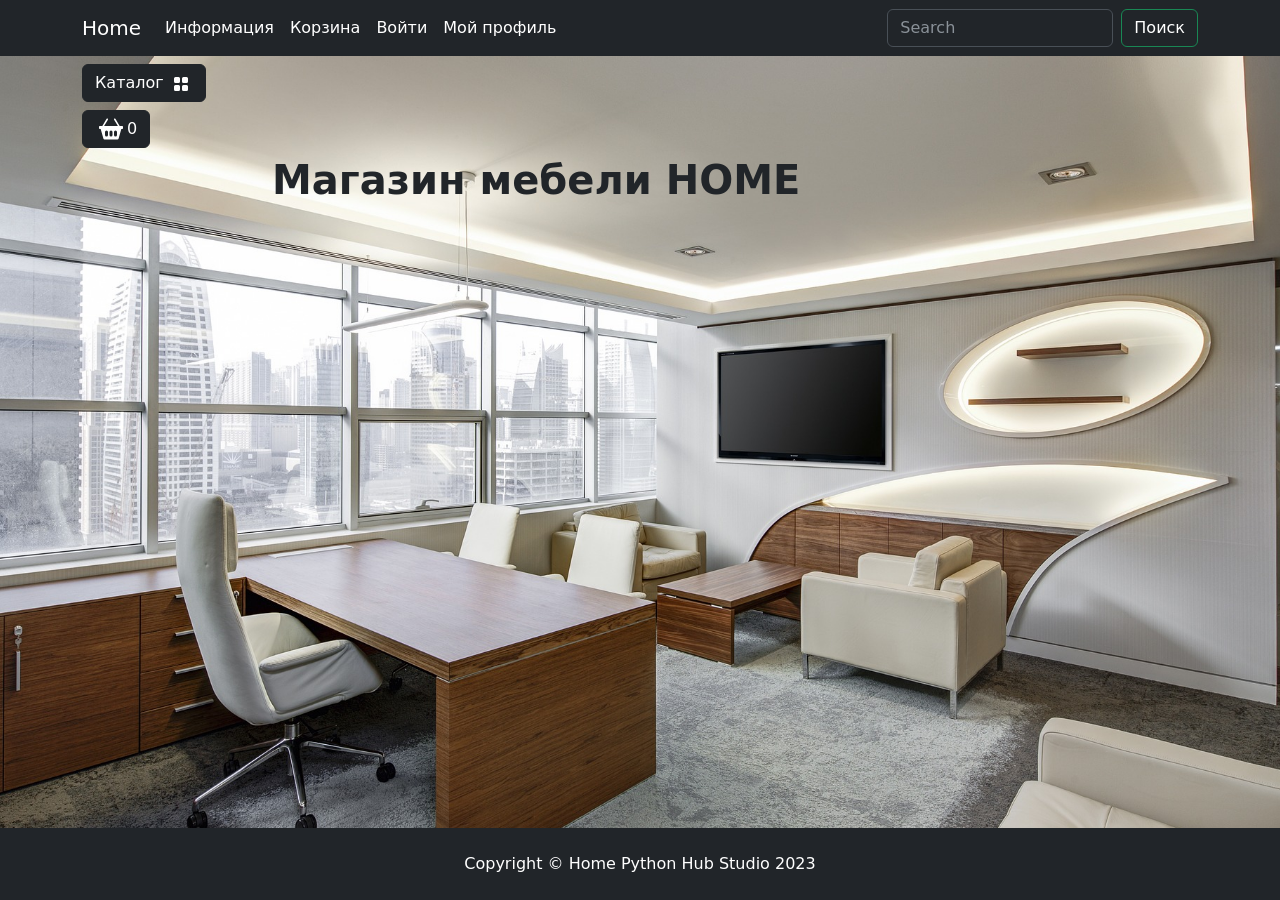
<file: app/source/index.html>
<!DOCTYPE html>
<html lang="en">

<head>
    <meta charset="UTF-8">
    <meta http-equiv="X-UA-Compatible" content="IE=edge">
    <meta name="viewport" content="width=device-width, initial-scale=1.0">
    <link rel="stylesheet" href="deps/css/bootstrap/bootstrap.min.css">
    <link rel="stylesheet" href="deps/css/my_css.css">
    <!-- Стиль footer-a для главной страницы -->
    <link rel="stylesheet" href="deps/css/my_footer_css.css">
    <!-- Favicons for different platforms -->
    <link rel="apple-touch-icon" sizes="180x180" href="deps/favicon/apple-touch-icon.png">
    <link rel="icon" type="image/png" sizes="32x32" href="deps/favicon/favicon-32x32.png">
    <link rel="icon" type="image/png" sizes="16x16" href="deps/favicon/favicon-16x16.png">
    <link rel="manifest" href="deps/favicon/site.webmanifest">
    <title>Home</title>
</head>

<body>
    <header>
        <nav class="navbar navbar-expand-lg bg-dark" data-bs-theme="dark">
            <div class="container">
                <a class="navbar-brand" href="index.html">Home</a>
                <button class="navbar-toggler" type="button" data-bs-toggle="collapse"
                    data-bs-target="#navbarSupportedContent" aria-controls="navbarSupportedContent"
                    aria-expanded="false" aria-label="Toggle navigation">
                    <span class="navbar-toggler-icon"></span>
                </button>
                <div class="collapse navbar-collapse" id="navbarSupportedContent">
                    <ul class="navbar-nav me-auto mb-2 mb-lg-0">
                        <li class="nav-item dropdown ">
                            <a class="nav-link dropdown-toggle text-white" href="#" role="button"
                                data-bs-toggle="dropdown" aria-expanded="false">
                                Информация
                            </a>
                            <ul class="dropdown-menu">
                                <li><a class="dropdown-item  text-white" href="#">Доставка и оплата</a></li>
                                <li><a class="dropdown-item  text-white" href="#">Контактная информация</a></li>
                                <li><a class="dropdown-item  text-white" href="#">Про нас</a></li>
                            </ul>
                        </li>
                        <li class="nav-item">
                            <a class="nav-link  text-white" href="carts/cart.html">Корзина</a>
                        </li>
                        <li class="nav-item">
                            <a class="nav-link  text-white" href="users/login.html">Войти</a>
                        </li>
                        <li class="nav-item dropdown ">
                            <a class="nav-link dropdown-toggle text-white" href="#" role="button"
                                data-bs-toggle="dropdown" aria-expanded="false">
                                Мой профиль
                            </a>
                            <ul class="dropdown-menu">
                                <li><a class="dropdown-item  text-white" href="carts/cart.html">Корзина</a></li>
                                <li><a class="dropdown-item  text-white" href="users/profile.html">Личный кабинет</a>
                                </li>
                                <li><a class="dropdown-item  text-white" href="#">Админ панель</a></li>
                                <li>
                                    <hr class="dropdown-divider">
                                </li>
                                <li><a class="dropdown-item  text-white" href="#">Выйти</a></li>
                            </ul>
                        </li>
                    </ul>
                    <form class="d-flex" role="search">
                        <input class="form-control me-2" type="search" placeholder="Search" aria-label="Search">
                        <button class="btn btn-outline-success text-white" type="submit">Поиск</button>
                    </form>
                </div>
            </div>
        </nav>
    </header>
    <section>
        <div class="container">
            <!-- Каталог и корзина с фиксированным расположением на странице -->
            <div class="row mt-1 position-fixed z-3">
                <!-- Каталог -->
                <div class="dropdown mb-2">
                    <button class="btn btn-secondary dropdown-toggle btn-dark" type="button" data-bs-toggle="dropdown"
                        aria-expanded="false">
                        Каталог
                        <img class="mx-1" src="deps/icons/grid-fill.svg" alt="Catalog Icon" width="16"
                            height="16">
                    </button>
                    <ul class="dropdown-menu bg-dark" data-bs-theme="dark">
                        <li><a class="dropdown-item text-white" href="goods/catalog.html">Все товары</a></li>
                        <li><a class="dropdown-item text-white" href="goods/catalog.html">Кухня</a></li>
                        <li><a class="dropdown-item text-white" href="goods/catalog.html">Спальня</a></li>
                        <li><a class="dropdown-item text-white" href="goods/catalog.html">Гостинная</a></li>
                        <li><a class="dropdown-item text-white" href="goods/catalog.html">Офис</a></li>
                        <li><a class="dropdown-item text-white" href="goods/catalog.html">Фурнитура</a></li>
                        <li><a class="dropdown-item text-white" href="goods/catalog.html">Декор</a></li>
                    </ul>
                </div>
                <!-- Значек корзины, вызывает модальное окно -->
                <div>
                    <button type="button" class="btn btn-dark btn-secondary d-flex" id="modalButton"
                        aria-expanded="false">
                        <img class="mx-1" src="deps/icons/basket2-fill.svg" alt="Catalog Icon" width="24"
                            height="24">
                        <span id="goods-in-cart-count">0</span>
                    </button>
                </div>
                <!-- Разметка модального окна корзины -->
                <div class="modal fade" id="exampleModal" tabindex="-1" aria-labelledby="exampleModalLabel"
                    aria-hidden="true">
                    <div class="modal-dialog modal-dialog-scrollable">
                        <div class="modal-content">
                            <div class="modal-header">
                                <button type="button" class="btn-close" data-bs-dismiss="modal"
                                    aria-label="Close"></button>
                            </div>
                            <div class="modal-body">
                                <h3 class="text-center mb-4">Корзина</h3>
                                <div class="container" id="cart-items-container">
                                    <!-- Разметка корзины -->
                                    <div class="card mb-3 text-bg-light shadow-lg">
                                        <div class="card-header">
                                            <h5 class="card-title">Товар</h5>
                                        </div>
                                        <ul class="list-group list-group-flush">
                                            <li class="list-group-item">
                                                <div class="row text-center">
                                                    <div class="col p-0">
                                                        <div class="input-group">
                                                            <span class="input-group-btn">
                                                                <button type="button" class="btn btn-dark btn-sm decrement"
                                                                    data-cart-id="" data-cart-change-url="">-</button>
                                                            </span>
                                                            <input type="text" class="form-control number" value="1"
                                                                readonly>
                                                            <span class="input-group-btn">
                                                                <button type="button" class="btn btn-dark btn-sm increment"
                                                                    data-cart-id="" data-cart-change-url="">+</button>
                                                            </span>
                                                        </div>
                                                    </div>
                                                    <div class="col p-0">
                                                        <p>x 100.00 = </p>
                                                    </div>
                                                    <div class="col p-0"><strong>100.00 $</strong></div>
                                                    <div class="col p-0">
                                                        <a href="#" class="remove-from-cart" data-cart-id="">
                                                            <img class="mx-1" src="deps/icons/trash3-fill.svg"
                                                                alt="Catalog Icon" width="16" height="16">
                                                        </a>
                                                    </div>
                                                </div>
                                            </li>
                                        </ul>
                                    </div>
                                    <div class="card mb-3 shadow-lg">
                                        <div class="card-footer">
                                            <p class="float-left">Итого <strong>1</strong> товар(а) на сумму</p>
                                            <h4 class="float-left"><strong>100.00 $</strong></h4>
                                        </div>
                                    </div>
                                    <!-- Закончилась разметка корзины -->
                                </div>
                                <a class="btn btn-dark" href="orders/create_order.html">
                                    Оформить заказ
                                </a>
                            </div>
                        </div>
                    </div>
                </div>
                <!-- Закончилась разметка модального окна -->
            </div>
        </div>
        <!-- Контент -->
        <div class="container">
            <div class="row mt-1">
                <div class="col-lg-2">
                    <!-- Пустой блок на Ваше усмотрение -->
                </div>
                <div class="col-lg-10">
                    <!-- Контент на странице -->
                    <h1 class="mt-5 pt-5"><strong>Магазин мебели HOME</strong></h1>
                </div>
            </div>
        </div>
    </section>
    <footer class="py-4 bg-dark">
        <div class="container">
            <p class="m-0 text-center text-white">Copyright &copy; Home Python Hub Studio 2023</p>
        </div>
    </footer>
    <script src="deps/js/jquery/jquery-3.7.0.min.js"></script>
    <script src="deps/js/jquery-events.js"></script>
    <script src="deps/js/jquery-ajax.js"></script>
    <script src="deps/js/bootstrap/bootstrap.bundle.min.js"></script>
</body>

</html>
</file>
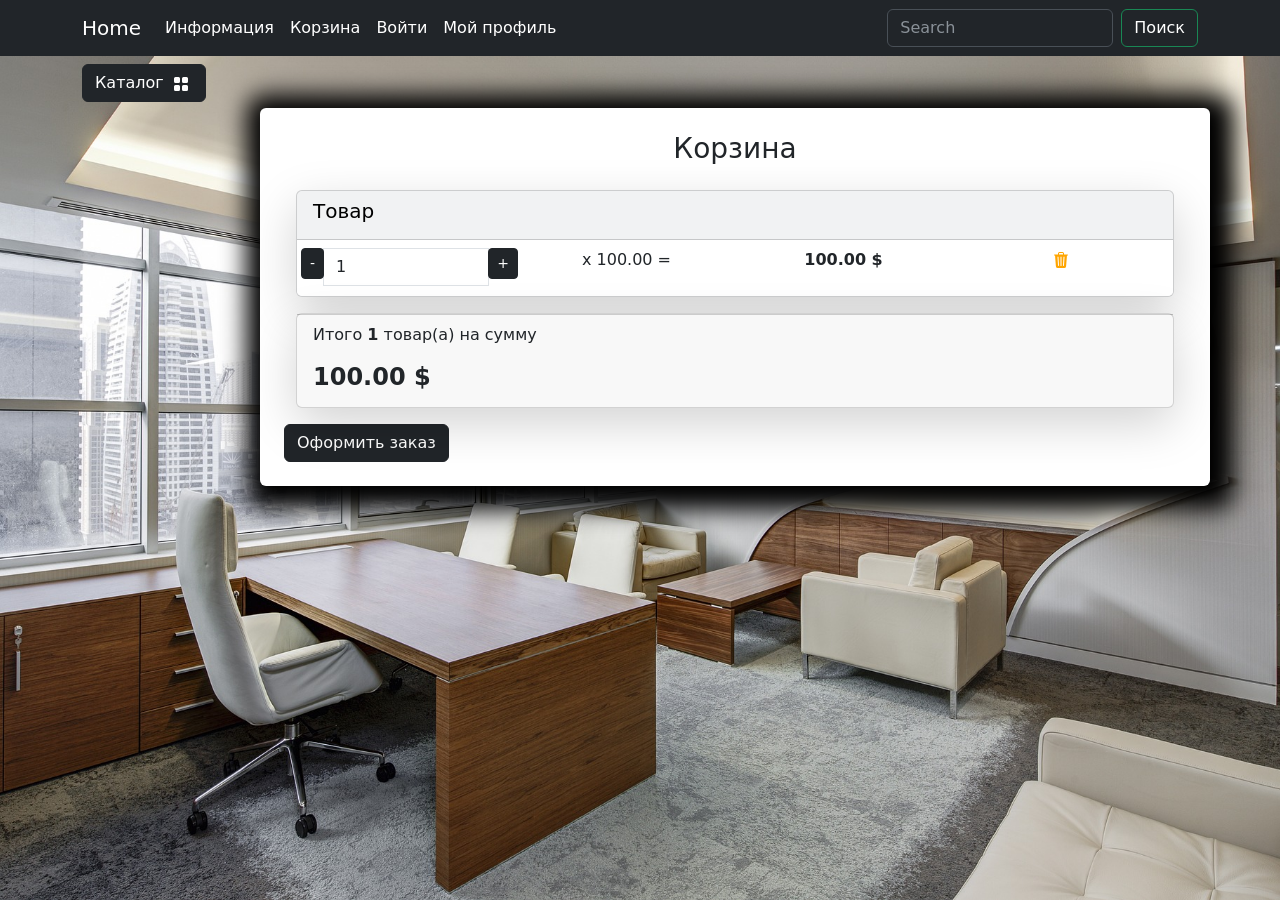
<file: app/source/carts/cart.html>
<!DOCTYPE html>
<html lang="en">

<head>
    <meta charset="UTF-8">
    <meta http-equiv="X-UA-Compatible" content="IE=edge">
    <meta name="viewport" content="width=device-width, initial-scale=1.0">
    <link rel="stylesheet" href="../deps/css/bootstrap/bootstrap.min.css">
    <link rel="stylesheet" href="../deps/css/my_css.css">
    <link rel="apple-touch-icon" sizes="180x180" href="../deps/favicon/apple-touch-icon.png">
    <link rel="icon" type="image/png" sizes="32x32" href="../deps/favicon/favicon-32x32.png">
    <link rel="icon" type="image/png" sizes="16x16" href="../deps/favicon/favicon-16x16.png">
    <link rel="manifest" href="../deps/favicon/site.webmanifest">
    <title>Корзина</title>
</head>

<body>
    <header>
        <nav class="navbar navbar-expand-lg bg-dark" data-bs-theme="dark">
            <div class="container">
                <a class="navbar-brand" href="../index.html">Home</a>
                <button class="navbar-toggler" type="button" data-bs-toggle="collapse"
                    data-bs-target="#navbarSupportedContent" aria-controls="navbarSupportedContent"
                    aria-expanded="false" aria-label="Toggle navigation">
                    <span class="navbar-toggler-icon"></span>
                </button>
                <div class="collapse navbar-collapse" id="navbarSupportedContent">
                    <ul class="navbar-nav me-auto mb-2 mb-lg-0">
                        <li class="nav-item dropdown ">
                            <a class="nav-link dropdown-toggle text-white" href="#" role="button"
                                data-bs-toggle="dropdown" aria-expanded="false">
                                Информация
                            </a>
                            <ul class="dropdown-menu">
                                <li><a class="dropdown-item  text-white" href="#">Доставка и оплата</a></li>
                                <li><a class="dropdown-item  text-white" href="#">Контактная информация</a></li>
                                <li><a class="dropdown-item  text-white" href="#">Про нас</a></li>
                            </ul>
                        </li>
                        <li class="nav-item">
                            <a class="nav-link  text-white" href="../users/cart.html">Корзина</a>
                        </li>
                        <li class="nav-item">
                            <a class="nav-link  text-white" href="../users/login.html">Войти</a>
                        </li>
                        <li class="nav-item dropdown ">
                            <a class="nav-link dropdown-toggle text-white" href="#" role="button"
                                data-bs-toggle="dropdown" aria-expanded="false">
                                Мой профиль
                            </a>
                            <ul class="dropdown-menu">
                                <li><a class="dropdown-item  text-white" href="../users/cart.html">Корзина</a></li>
                                <li><a class="dropdown-item  text-white" href="../users/profile.html">Личный кабинет</a>
                                </li>
                                <li><a class="dropdown-item  text-white" href="#">Админ панель</a></li>
                                <li>
                                    <hr class="dropdown-divider">
                                </li>
                                <li><a class="dropdown-item  text-white" href="#">Выйти</a></li>
                            </ul>
                        </li>
                    </ul>
                    <form class="d-flex" role="search">
                        <input class="form-control me-2" type="search" placeholder="Search" aria-label="Search">
                        <button class="btn btn-outline-success text-white" type="submit">Поиск</button>
                    </form>
                </div>
            </div>
        </nav>
    </header>
    <section>
        <div class="container">
            <!-- Каталог и корзина с фиксированным расположением на странице -->
            <div class="row mt-1 position-fixed z-3">
                <!-- Каталог -->
                <div class="dropdown mb-2">
                    <button class="btn btn-secondary dropdown-toggle btn-dark" type="button" data-bs-toggle="dropdown"
                        aria-expanded="false">
                        Каталог
                        <img class="mx-1" src="../deps/icons/grid-fill.svg" alt="Catalog Icon" width="16"
                            height="16">
                    </button>
                    <ul class="dropdown-menu bg-dark" data-bs-theme="dark">
                        <li><a class="dropdown-item text-white" href="../goods/catalog.html">Все товары</a></li>
                        <li><a class="dropdown-item text-white" href="../goods/catalog.html">Кухня</a></li>
                        <li><a class="dropdown-item text-white" href="../goods/catalog.html">Спальня</a></li>
                        <li><a class="dropdown-item text-white" href="../goods/catalog.html">Гостинная</a></li>
                        <li><a class="dropdown-item text-white" href="../goods/catalog.html">Офис</a></li>
                        <li><a class="dropdown-item text-white" href="../goods/catalog.html">Фурнитура</a></li>
                        <li><a class="dropdown-item text-white" href="../goods/catalog.html">Декор</a></li>
                    </ul>
                </div>
            </div>
        </div>
        <!-- Контент -->
        <div class="container">
            <div class="row mt-1">
                <div class="col-lg-2">
                    <!-- Пустой блок на усмотрение -->
                </div>
                <div class="col-lg-10">
                    <!-- Контент на странице -->
                    <div class="row">
                        <div class="container mt-5">
                            <div class="row justify-content-center">
                                <div class=" bg-white p-4 mb-4 mx-2 rounded custom-shadow">
                                    <h3 class="text-center mb-4">Корзина</h3>
                                    <div class="container" id="cart-items-container">
                                        <!-- Разметка корзины -->
                                        <div class="card mb-3 text-bg-light shadow-lg">
                                            <div class="card-header">
                                                <h5 class="card-title">Товар</h5>
                                            </div>
                                            <ul class="list-group list-group-flush">
                                                <li class="list-group-item">
                                                    <div class="row text-center">
                                                        <div class="col p-0">
                                                            <div class="input-group">
                                                                <span class="input-group-btn">
                                                                    <button type="button" class="btn btn-dark btn-sm decrement"
                                                                        data-cart-id="" data-cart-change-url="">-</button>
                                                                </span>
                                                                <input type="text" class="form-control number" value="1"
                                                                    readonly>
                                                                <span class="input-group-btn">
                                                                    <button type="button" class="btn btn-dark btn-sm increment"
                                                                        data-cart-id="" data-cart-change-url="">+</button>
                                                                </span>
                                                            </div>
                                                        </div>
                                                        <div class="col p-0">
                                                            <p>x 100.00 = </p>
                                                        </div>
                                                        <div class="col p-0"><strong>100.00 $</strong></div>
                                                        <div class="col p-0">
                                                            <a href="#" class="remove-from-cart" data-cart-id="">
                                                                <img class="mx-1" src="../deps/icons/trash3-fill.svg"
                                                                    alt="Catalog Icon" width="16" height="16">
                                                            </a>
                                                        </div>
                                                    </div>
                                                </li>
                                            </ul>
                                        </div>
                                        <div class="card mb-3 shadow-lg">
                                            <div class="card-footer">
                                                <p class="float-left">Итого <strong>1</strong> товар(а) на сумму</p>
                                                <h4 class="float-left"><strong>100.00 $</strong></h4>
                                            </div>
                                        </div>
                                        <!-- Закончилась разметка корзины -->
                                    </div>
                                    <a class="btn btn-dark" href="../orders/create_order.html">
                                        Оформить заказ
                                    </a>
                                </div>
                            </div>
                        </div>
                    </div>
                </div>
            </div>
        </div>
    </section>
    <script src="../deps/js/jquery/jquery-3.7.0.min.js"></script>
    <script src="../deps/js/jquery-events.js"></script>
    <script src="../deps/js/jquery-ajax.js"></script>
    <script src="../deps/js/bootstrap/bootstrap.bundle.min.js"></script>
</body>

</html>
</file>
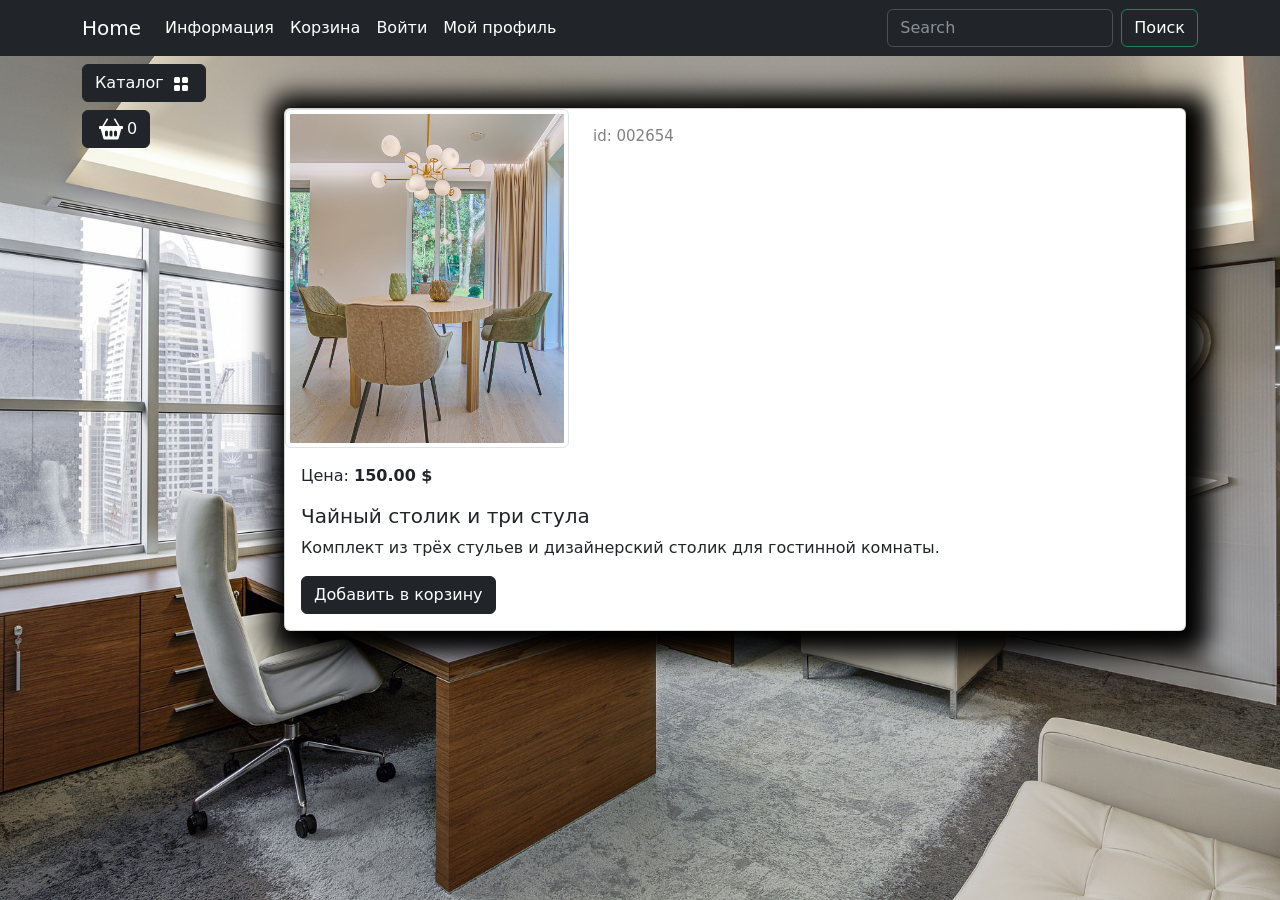
<file: app/source/goods/product.html>
<!DOCTYPE html>
<html lang="en">

<head>
    <meta charset="UTF-8">
    <meta http-equiv="X-UA-Compatible" content="IE=edge">
    <meta name="viewport" content="width=device-width, initial-scale=1.0">
    <link rel="stylesheet" href="../deps/css/bootstrap/bootstrap.min.css">
    <link rel="stylesheet" href="../deps/css/my_css.css">
    <link rel="apple-touch-icon" sizes="180x180" href="../deps/favicon/apple-touch-icon.png">
    <link rel="icon" type="image/png" sizes="32x32" href="../deps/favicon/favicon-32x32.png">
    <link rel="icon" type="image/png" sizes="16x16" href="../deps/favicon/favicon-16x16.png">
    <link rel="manifest" href="../deps/favicon/site.webmanifest">
    <title>Товар</title>
</head>

<body>
    <header>
        <nav class="navbar navbar-expand-lg bg-dark" data-bs-theme="dark">
            <div class="container">
                <a class="navbar-brand" href="../index.html">Home</a>
                <button class="navbar-toggler" type="button" data-bs-toggle="collapse"
                    data-bs-target="#navbarSupportedContent" aria-controls="navbarSupportedContent"
                    aria-expanded="false" aria-label="Toggle navigation">
                    <span class="navbar-toggler-icon"></span>
                </button>
                <div class="collapse navbar-collapse" id="navbarSupportedContent">
                    <ul class="navbar-nav me-auto mb-2 mb-lg-0">
                        <li class="nav-item dropdown ">
                            <a class="nav-link dropdown-toggle text-white" href="#" role="button"
                                data-bs-toggle="dropdown" aria-expanded="false">
                                Информация
                            </a>
                            <ul class="dropdown-menu">
                                <li><a class="dropdown-item  text-white" href="#">Доставка и оплата</a></li>
                                <li><a class="dropdown-item  text-white" href="#">Контактная информация</a></li>
                                <li><a class="dropdown-item  text-white" href="#">Про нас</a></li>
                            </ul>
                        </li>
                        <li class="nav-item">
                            <a class="nav-link  text-white" href="../carts/cart.html">Корзина</a>
                        </li>
                        <li class="nav-item">
                            <a class="nav-link  text-white" href="../users/login.html">Войти</a>
                        </li>
                        <li class="nav-item dropdown ">
                            <a class="nav-link dropdown-toggle text-white" href="#" role="button"
                                data-bs-toggle="dropdown" aria-expanded="false">
                                Мой профиль
                            </a>
                            <ul class="dropdown-menu">
                                <li><a class="dropdown-item  text-white" href="../carts/cart.html">Корзина</a></li>
                                <li><a class="dropdown-item  text-white" href="../users/profile.html">Личный кабинет</a>
                                </li>
                                <li><a class="dropdown-item  text-white" href="#">Админ панель</a></li>
                                <li>
                                    <hr class="dropdown-divider">
                                </li>
                                <li><a class="dropdown-item  text-white" href="#">Выйти</a></li>
                            </ul>
                        </li>
                    </ul>
                    <form class="d-flex" role="search">
                        <input class="form-control me-2" type="search" placeholder="Search" aria-label="Search">
                        <button class="btn btn-outline-success text-white" type="submit">Поиск</button>
                    </form>
                </div>
            </div>
        </nav>
    </header>
    <section>
        <div class="container">
            <!-- Каталог и корзина с фиксированным расположением на странице -->
            <div class="row mt-1 position-fixed z-3">
                <!-- Каталог -->
                <div class="dropdown mb-2">
                    <button class="btn btn-secondary dropdown-toggle btn-dark" type="button" data-bs-toggle="dropdown"
                        aria-expanded="false">
                        Каталог
                        <img class="mx-1" src="../deps/icons/grid-fill.svg" alt="Catalog Icon" width="16"
                            height="16">
                    </button>
                    <ul class="dropdown-menu bg-dark" data-bs-theme="dark">
                        <li><a class="dropdown-item text-white" href="../goods/catalog.html">Все товары</a></li>
                        <li><a class="dropdown-item text-white" href="../goods/catalog.html">Кухня</a></li>
                        <li><a class="dropdown-item text-white" href="../goods/catalog.html">Спальня</a></li>
                        <li><a class="dropdown-item text-white" href="../goods/catalog.html">Гостинная</a></li>
                        <li><a class="dropdown-item text-white" href="../goods/catalog.html">Офис</a></li>
                        <li><a class="dropdown-item text-white" href="../goods/catalog.html">Фурнитура</a></li>
                        <li><a class="dropdown-item text-white" href="../goods/catalog.html">Декор</a></li>
                    </ul>
                </div>
                <!-- Значек корзины, вызывает модальное окно -->
                <div>
                    <button type="button" class="btn btn-dark btn-secondary d-flex" id="modalButton"
                        aria-expanded="false">
                        <img class="mx-1" src="../deps/icons/basket2-fill.svg" alt="Catalog Icon" width="24"
                            height="24">
                        <span>0</span>
                    </button>
                </div>
                <!-- Разметка модального окна корзины -->
                <div class="modal fade" id="exampleModal" tabindex="-1" aria-labelledby="exampleModalLabel"
                    aria-hidden="true">
                    <div class="modal-dialog modal-dialog-scrollable">
                        <div class="modal-content">
                            <div class="modal-header">
                                <button type="button" class="btn-close" data-bs-dismiss="modal"
                                    aria-label="Close"></button>
                            </div>
                            <div class="modal-body">
                                <h3 class="text-center mb-4">Корзина</h3>
                                <div class="container" id="cart-items-container">
                                    <!-- Разметка корзины -->
                                    <div class="card mb-3 text-bg-light shadow-lg">
                                        <div class="card-header">
                                            <h5 class="card-title">Товар</h5>
                                        </div>
                                        <ul class="list-group list-group-flush">
                                            <li class="list-group-item">
                                                <div class="row text-center">
                                                    <div class="col p-0">
                                                        <div class="input-group">
                                                            <span class="input-group-btn">
                                                                <button type="button"
                                                                    class="btn btn-dark btn-sm decrement"
                                                                    data-cart-id="" data-cart-change-url="">-</button>
                                                            </span>
                                                            <input type="text" class="form-control number" value="1"
                                                                readonly>
                                                            <span class="input-group-btn">
                                                                <button type="button"
                                                                    class="btn btn-dark btn-sm increment"
                                                                    data-cart-id="" data-cart-change-url="">+</button>
                                                            </span>
                                                        </div>
                                                    </div>
                                                    <div class="col p-0">
                                                        <p>x 100.00 = </p>
                                                    </div>
                                                    <div class="col p-0"><strong>100.00 $</strong></div>
                                                    <div class="col p-0">
                                                        <a href="#" class="remove-from-cart" data-cart-id="">
                                                            <img class="mx-1" src="../deps/icons/trash3-fill.svg"
                                                                alt="Catalog Icon" width="16" height="16">
                                                        </a>
                                                    </div>
                                                </div>
                                            </li>
                                        </ul>
                                    </div>
                                    <div class="card mb-3 shadow-lg">
                                        <div class="card-footer">
                                            <p class="float-left">Итого <strong>1</strong> товар(а) на сумму</p>
                                            <h4 class="float-left"><strong>100.00 $</strong></h4>
                                        </div>
                                    </div>
                                    <!-- Закончилась разметка корзины -->
                                </div>
                                <a class="btn btn-dark" href="../orders/create_order.html">
                                    Оформить заказ
                                </a>
                            </div>
                        </div>
                    </div>
                </div>
                <!-- Закончилась разметка модального окна -->
            </div>
        </div>
        <!-- Контент -->
        <div class="container">
            <div class="row mt-1">
                <div class="col-lg-2">
                    <!-- Пустой блок на усмотрение -->
                </div>
                <div class="col-lg-10">
                    <!-- Контент на странице -->
                    <div class="container mt-5">
                        <div class="card mb-4 custom-shadow">
                            <div class="row">
                                <!-- Миниатюры -->
                                <div class="col-md-4">
                                    <img src="../deps/images/goods/set of tea table and three chairs.jpg"
                                        class="img-thumbnail" data-bs-toggle="modal" data-bs-target="#imageModal1">
                                </div>
                                <div class="col-md-4 ">
                                    <p class="product_id mt-3">id: 002654</p>
                                </div>
                                <!-- Увеличить изображение в модальном окне -->
                                <div class="modal fade" id="imageModal1" tabindex="-1"
                                    aria-labelledby="imageModal1Label" aria-hidden="true">
                                    <div class="modal-dialog modal-lg">
                                        <div class="modal-content">
                                            <div class="modal-header">
                                                <h5 class="modal-title" id="imageModal1Label">Изображение 1</h5>
                                                <button type="button" class="btn-close" data-bs-dismiss="modal"
                                                    aria-label="Закрыть"></button>
                                            </div>
                                            <div class="modal-body">
                                                <img src="../deps/images/goods/set of tea table and three chairs.jpg"
                                                    class="img-fluid" alt="Изображение 1">
                                            </div>
                                        </div>
                                    </div>
                                </div>
                            </div>
                            <!-- Описание товара -->
                            <div class="card-body">
                                <p class="card-text">Цена: <strong>150.00 $</strong></p>
                                <h5 class="card-title">Чайный столик и три стула</h5>
                                <p class="card-text">Комплект из трёх стульев и дизайнерский столик для гостинной
                                    комнаты.</p>
                                <a href="#" class="btn btn-dark add-to-cart">Добавить в корзину</a>
                            </div>
                        </div>
                    </div>
                </div>
            </div>
        </div>
    </section>
    <script src="../deps/js/jquery/jquery-3.7.0.min.js"></script>
    <script src="../deps/js/jquery-events.js"></script>
    <script src="../deps/js/jquery-ajax.js"></script>
    <script src="../deps/js/bootstrap/bootstrap.bundle.min.js"></script>
</body>
</html>
</file>
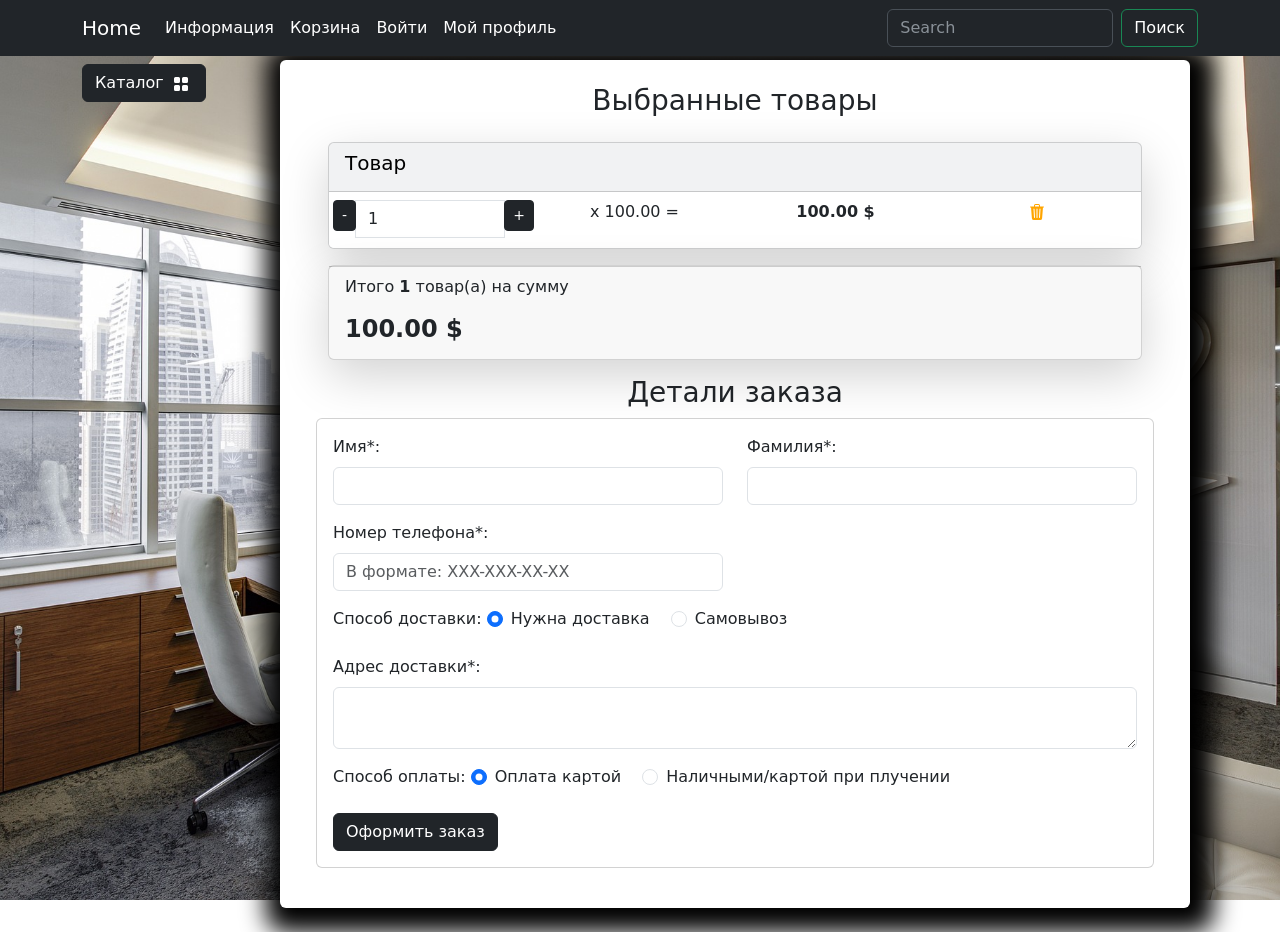
<file: app/source/orders/create_order.html>
<!DOCTYPE html>
<html lang="en">

<head>
    <meta charset="UTF-8">
    <meta http-equiv="X-UA-Compatible" content="IE=edge">
    <meta name="viewport" content="width=device-width, initial-scale=1.0">
    <link rel="stylesheet" href="../deps/css/bootstrap/bootstrap.min.css">
    <link rel="stylesheet" href="../deps/css/my_css.css">
    <link rel="apple-touch-icon" sizes="180x180" href="../deps/favicon/apple-touch-icon.png">
    <link rel="icon" type="image/png" sizes="32x32" href="../deps/favicon/favicon-32x32.png">
    <link rel="icon" type="image/png" sizes="16x16" href="../deps/favicon/favicon-16x16.png">
    <link rel="manifest" href="../deps/favicon/site.webmanifest">
    <title>Профиль</title>
</head>

<body>
    <header>
        <nav class="navbar navbar-expand-lg bg-dark" data-bs-theme="dark">
            <div class="container">
                <a class="navbar-brand" href="../index.html">Home</a>
                <button class="navbar-toggler" type="button" data-bs-toggle="collapse"
                    data-bs-target="#navbarSupportedContent" aria-controls="navbarSupportedContent"
                    aria-expanded="false" aria-label="Toggle navigation">
                    <span class="navbar-toggler-icon"></span>
                </button>
                <div class="collapse navbar-collapse" id="navbarSupportedContent">
                    <ul class="navbar-nav me-auto mb-2 mb-lg-0">
                        <li class="nav-item dropdown ">
                            <a class="nav-link dropdown-toggle text-white" href="#" role="button"
                                data-bs-toggle="dropdown" aria-expanded="false">
                                Информация
                            </a>
                            <ul class="dropdown-menu">
                                <li><a class="dropdown-item  text-white" href="#">Доставка и оплата</a></li>
                                <li><a class="dropdown-item  text-white" href="#">Контактная информация</a></li>
                                <li><a class="dropdown-item  text-white" href="#">Про нас</a></li>
                            </ul>
                        </li>
                        <li class="nav-item">
                            <a class="nav-link  text-white" href="../carts/cart.html">Корзина</a>
                        </li>
                        <li class="nav-item">
                            <a class="nav-link  text-white" href="../users/login.html">Войти</a>
                        </li>
                        <li class="nav-item dropdown ">
                            <a class="nav-link dropdown-toggle text-white" href="#" role="button"
                                data-bs-toggle="dropdown" aria-expanded="false">
                                Мой профиль
                            </a>
                            <ul class="dropdown-menu">
                                <li><a class="dropdown-item  text-white" href="../carts/cart.html">Корзина</a></li>
                                <li><a class="dropdown-item  text-white" href="../users/profile.html">Личный кабинет</a>
                                </li>
                                <li><a class="dropdown-item  text-white" href="#">Админ панель</a></li>
                                <li>
                                    <hr class="dropdown-divider">
                                </li>
                                <li><a class="dropdown-item  text-white" href="#">Выйти</a></li>
                            </ul>
                        </li>
                    </ul>
                    <form class="d-flex" role="search">
                        <input class="form-control me-2" type="search" placeholder="Search" aria-label="Search">
                        <button class="btn btn-outline-success text-white" type="submit">Поиск</button>
                    </form>
                </div>
            </div>
        </nav>
    </header>
    <section>
        <div class="container">
            <!-- Каталог и корзина с фиксированным расположением на странице -->
            <div class="row mt-1 position-fixed z-3">
                <!-- Каталог -->
                <div class="dropdown mb-2">
                    <button class="btn btn-secondary dropdown-toggle btn-dark" type="button" data-bs-toggle="dropdown"
                        aria-expanded="false">
                        Каталог
                        <img class="mx-1" src="../deps/icons/grid-fill.svg" alt="Catalog Icon" width="16"
                            height="16">
                    </button>
                    <ul class="dropdown-menu bg-dark" data-bs-theme="dark">
                        <li><a class="dropdown-item text-white" href="../goods/catalog.html">Все товары</a></li>
                        <li><a class="dropdown-item text-white" href="../goods/catalog.html">Кухня</a></li>
                        <li><a class="dropdown-item text-white" href="../goods/catalog.html">Спальня</a></li>
                        <li><a class="dropdown-item text-white" href="../goods/catalog.html">Гостинная</a></li>
                        <li><a class="dropdown-item text-white" href="../goods/catalog.html">Офис</a></li>
                        <li><a class="dropdown-item text-white" href="../goods/catalog.html">Фурнитура</a></li>
                        <li><a class="dropdown-item text-white" href="../goods/catalog.html">Декор</a></li>
                    </ul>
                </div>
            </div>
        </div>
        <!-- Контент -->
        <div class="container">
            <div class="row mt-1">
                <div class="col-lg-2">
                    <!-- Пустой блок на усмотрение -->
                </div>
                <div class="col-lg-10">
                    <!-- Контент на странице -->
                    <div class=" bg-white p-4 mb-4 mx-2 rounded custom-shadow">
                        <div class="container">
                            <h3 class="text-center mb-4">Выбранные товары</h3>
                            <div class="container" id="cart-items-container">
                                <!-- Разметка корзины -->
                                <div class="card mb-3 text-bg-light shadow-lg">
                                    <div class="card-header">
                                        <h5 class="card-title">Товар</h5>
                                    </div>
                                    <ul class="list-group list-group-flush">
                                        <li class="list-group-item">
                                            <div class="row text-center">
                                                <div class="col p-0">
                                                    <div class="input-group">
                                                        <span class="input-group-btn">
                                                            <button type="button" class="btn btn-dark btn-sm decrement"
                                                                data-cart-id="" data-cart-change-url="">-</button>
                                                        </span>
                                                        <input type="text" class="form-control number" value="1"
                                                            readonly>
                                                        <span class="input-group-btn">
                                                            <button type="button" class="btn btn-dark btn-sm increment"
                                                                data-cart-id="" data-cart-change-url="">+</button>
                                                        </span>
                                                    </div>
                                                </div>
                                                <div class="col p-0">
                                                    <p>x 100.00 = </p>
                                                </div>
                                                <div class="col p-0"><strong>100.00 $</strong></div>
                                                <div class="col p-0">
                                                    <a href="#" class="remove-from-cart" data-cart-id="">
                                                        <img class="mx-1" src="../deps/icons/trash3-fill.svg"
                                                            alt="Catalog Icon" width="16" height="16">
                                                    </a>
                                                </div>
                                            </div>
                                        </li>
                                    </ul>
                                </div>
                                <div class="card mb-3 shadow-lg">
                                    <div class="card-footer">
                                        <p class="float-left">Итого <strong>1</strong> товар(а) на сумму</p>
                                        <h4 class="float-left"><strong>100.00 $</strong></h4>
                                    </div>
                                </div>
                                <!-- Закончилась разметка корзины -->
                            </div>
                        </div>
                        <!-- Детали заказа -->
                        <div class="container">
                            <h3 class="text-center">Детали заказа</h3>
                            <div class="card mb-3">
                                <div class="card-body">
                                    <form>
                                        <div class="row">
                                            <div class="col-md-6 mb-3">
                                                <label for="id_first_name" class="form-label">Имя*:</label>
                                                <input type="text" class="form-control" id="id_first_name"
                                                    name="first_name" required>
                                            </div>
                                            <div class="col-md-6 mb-3">
                                                <label for="id_last_name" class="form-label">Фамилия*:</label>
                                                <input type="text" class="form-control" id="id_last_name" name="last_name" required>
                                            </div>
                                            <div class="col-md-6 mb-3">
                                                <label for="id_phone_number" class="form-label">Номер телефона*:</label>
                                                <input type="text" class="form-control" id="id_phone_number" name="phone_number"
                                                    placeholder="В формате: XXX-XXX-XX-XX"
                                                    required>
                                            </div>
                                            <div class="col-md-12 mb-3">
                                                <label for="delivery" class="form-label">Способ доставки: </label>
                                                <div class="form-check form-check-inline">
                                                    <input class="form-check-input" type="radio" name="requires_delivery"
                                                        id="id_requires_delivery" value="1" checked>
                                                    <label class="form-check-label" for="id_requires_delivery">Нужна
                                                        доставка</label>
                                                </div>
                                                <div class="form-check form-check-inline">
                                                    <input class="form-check-input" type="radio" name="requires_delivery"
                                                        id="id_requires_delivery" value="0">
                                                    <label class="form-check-label" for="id_requires_delivery">Самовывоз</label>
                                                </div>
                                            </div>
                                            <div class="mb-3" id="deliveryAddressField">
                                                <label for="id_delivery_address" class="form-label">Адрес
                                                    доставки*:</label>
                                                <textarea class="form-control" id="id_delivery_address"
                                                    name="delivery_address" rows="2"></textarea>
                                            </div>
                                            <div class="col-md-12 mb-3">
                                                <label class="form-label">Способ оплаты: </label>
                                                <div class="form-check form-check-inline">
                                                    <input class="form-check-input" type="radio" name="payment_on_get"
                                                        id="id_payment_on_get" value="0" checked>
                                                    <label class="form-check-label" for="id_payment_on_get">Оплата
                                                        картой</label>
                                                </div>
                                                <div class="form-check form-check-inline">
                                                    <input class="form-check-input" type="radio" name="payment_on_get"
                                                        id="id_payment_on_get" value="1">
                                                    <label class="form-check-label" for="id_payment_on_get">Наличными/картой
                                                        при плучении</label>
                                                </div>
                                            </div>
                                        </div>
                                        <button type="submit" class="btn btn-dark">Оформить заказ</button>
                                    </form>
                                </div>
                            </div>
                        </div>
                    </div>
                </div>
            </div>
        </div>
    </section>
    <script src="../deps/js/jquery/jquery-3.7.0.min.js"></script>
    <script src="../deps/js/jquery-events.js"></script>
    <script src="../deps/js/jquery-ajax.js"></script>
    <script src="../deps/js/bootstrap/bootstrap.bundle.min.js"></script>
</body>

</html>
</file>
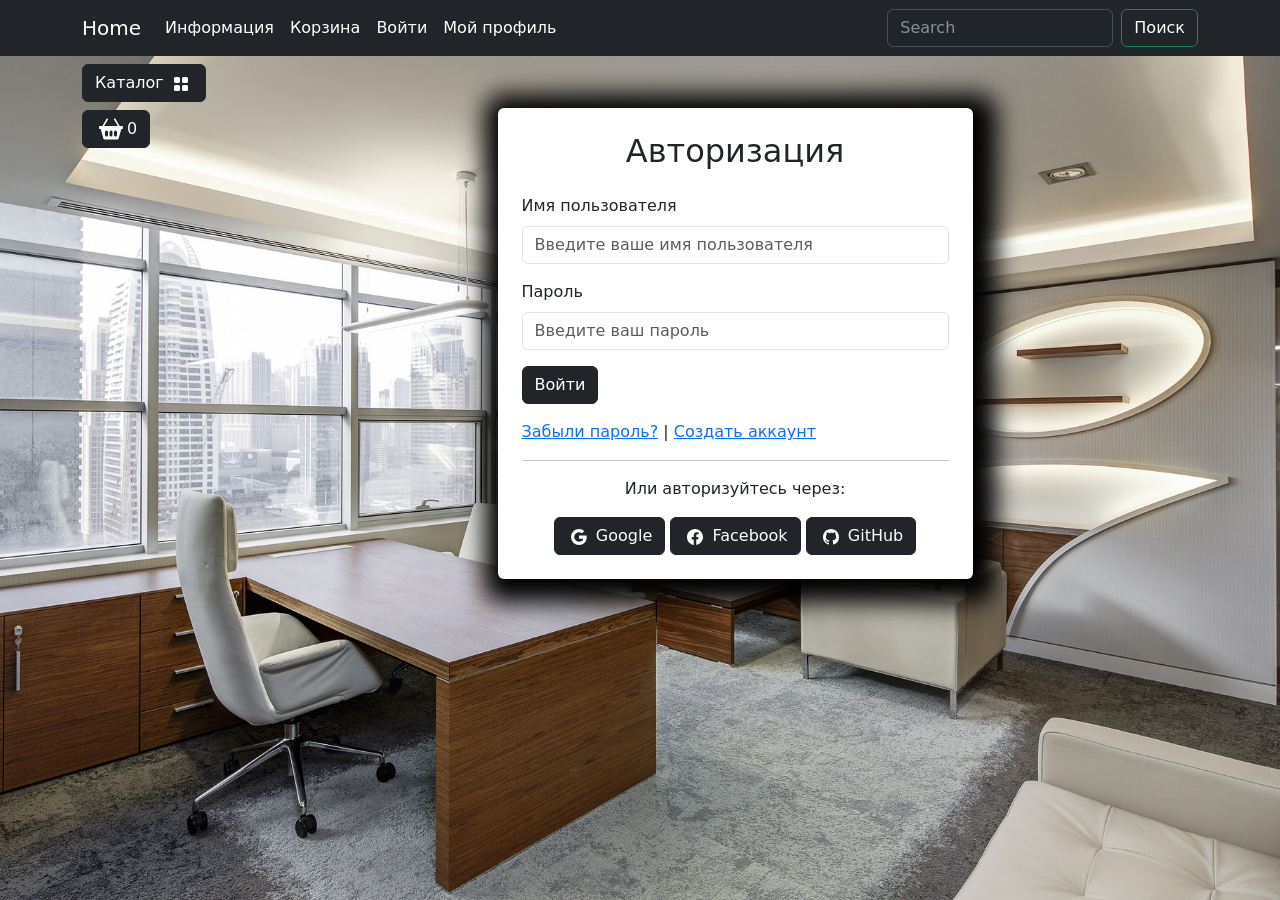
<file: app/source/users/login.html>
<!DOCTYPE html>
<html lang="en">

<head>
    <meta charset="UTF-8">
    <meta http-equiv="X-UA-Compatible" content="IE=edge">
    <meta name="viewport" content="width=device-width, initial-scale=1.0">
    <link rel="stylesheet" href="../deps/css/bootstrap/bootstrap.min.css">
    <link rel="stylesheet" href="../deps/css/my_css.css">
    <link rel="apple-touch-icon" sizes="180x180" href="../deps/favicon/apple-touch-icon.png">
    <link rel="icon" type="image/png" sizes="32x32" href="../deps/favicon/favicon-32x32.png">
    <link rel="icon" type="image/png" sizes="16x16" href="../deps/favicon/favicon-16x16.png">
    <link rel="manifest" href="../deps/favicon/site.webmanifest">
    <title>Авторизация</title>
</head>

<body>
    <header>
        <nav class="navbar navbar-expand-lg bg-dark" data-bs-theme="dark">
            <div class="container">
                <a class="navbar-brand" href="../index.html">Home</a>
                <button class="navbar-toggler" type="button" data-bs-toggle="collapse"
                    data-bs-target="#navbarSupportedContent" aria-controls="navbarSupportedContent"
                    aria-expanded="false" aria-label="Toggle navigation">
                    <span class="navbar-toggler-icon"></span>
                </button>
                <div class="collapse navbar-collapse" id="navbarSupportedContent">
                    <ul class="navbar-nav me-auto mb-2 mb-lg-0">
                        <li class="nav-item dropdown ">
                            <a class="nav-link dropdown-toggle text-white" href="#" role="button"
                                data-bs-toggle="dropdown" aria-expanded="false">
                                Информация
                            </a>
                            <ul class="dropdown-menu">
                                <li><a class="dropdown-item  text-white" href="#">Доставка и оплата</a></li>
                                <li><a class="dropdown-item  text-white" href="#">Контактная информация</a></li>
                                <li><a class="dropdown-item  text-white" href="#">Про нас</a></li>
                            </ul>
                        </li>
                        <li class="nav-item">
                            <a class="nav-link  text-white" href="../carts/cart.html">Корзина</a>
                        </li>
                        <li class="nav-item">
                            <a class="nav-link  text-white" href="../users/login.html">Войти</a>
                        </li>
                        <li class="nav-item dropdown ">
                            <a class="nav-link dropdown-toggle text-white" href="#" role="button"
                                data-bs-toggle="dropdown" aria-expanded="false">
                                Мой профиль
                            </a>
                            <ul class="dropdown-menu">
                                <li><a class="dropdown-item  text-white" href="../carts/cart.html">Корзина</a></li>
                                <li><a class="dropdown-item  text-white" href="../users/profile.html">Личный кабинет</a>
                                </li>
                                <li><a class="dropdown-item  text-white" href="#">Админ панель</a></li>
                                <li>
                                    <hr class="dropdown-divider">
                                </li>
                                <li><a class="dropdown-item  text-white" href="#">Выйти</a></li>
                            </ul>
                        </li>
                    </ul>
                    <form class="d-flex" role="search">
                        <input class="form-control me-2" type="search" placeholder="Search" aria-label="Search">
                        <button class="btn btn-outline-success text-white" type="submit">Поиск</button>
                    </form>
                </div>
            </div>
        </nav>
    </header>
    <section>
        <div class="container">
            <!-- Каталог и корзина с фиксированным расположением на странице -->
            <div class="row mt-1 position-fixed z-3">
                <!-- Каталог -->
                <div class="dropdown mb-2">
                    <button class="btn btn-secondary dropdown-toggle btn-dark" type="button" data-bs-toggle="dropdown"
                        aria-expanded="false">
                        Каталог
                        <img class="mx-1" src="../deps/icons/grid-fill.svg" alt="Catalog Icon" width="16"
                            height="16">
                    </button>
                    <ul class="dropdown-menu bg-dark" data-bs-theme="dark">
                        <li><a class="dropdown-item text-white" href="../goods/catalog.html">Все товары</a></li>
                        <li><a class="dropdown-item text-white" href="../goods/catalog.html">Кухня</a></li>
                        <li><a class="dropdown-item text-white" href="../goods/catalog.html">Спальня</a></li>
                        <li><a class="dropdown-item text-white" href="../goods/catalog.html">Гостинная</a></li>
                        <li><a class="dropdown-item text-white" href="../goods/catalog.html">Офис</a></li>
                        <li><a class="dropdown-item text-white" href="../goods/catalog.html">Фурнитура</a></li>
                        <li><a class="dropdown-item text-white" href="../goods/catalog.html">Декор</a></li>
                    </ul>
                </div>
                <!-- Значек корзины, вызывает модальное окно -->
                <div>
                    <button type="button" class="btn btn-dark btn-secondary d-flex" id="modalButton" aria-expanded="false">
                        <img class="mx-1" src="../deps/icons/basket2-fill.svg" alt="Catalog Icon" width="24"
                            height="24">
                        <span>0</span>
                    </button>
                </div>
                <!-- Разметка модального окна корзины -->
                <div class="modal fade" id="exampleModal" tabindex="-1" aria-labelledby="exampleModalLabel"
                    aria-hidden="true">
                    <div class="modal-dialog modal-dialog-scrollable">
                        <div class="modal-content">
                            <div class="modal-header">
                                <button type="button" class="btn-close" data-bs-dismiss="modal"
                                    aria-label="Close"></button>
                            </div>
                            <div class="modal-body">
                                <h3 class="text-center mb-4">Корзина</h3>
                                <div class="container" id="cart-items-container">
                                    <!-- Разметка корзины -->
                                    <div class="card mb-3 text-bg-light shadow-lg">
                                        <div class="card-header">
                                            <h5 class="card-title">Товар</h5>
                                        </div>
                                        <ul class="list-group list-group-flush">
                                            <li class="list-group-item">
                                                <div class="row text-center">
                                                    <div class="col p-0">
                                                        <div class="input-group">
                                                            <span class="input-group-btn">
                                                                <button type="button" class="btn btn-dark btn-sm decrement"
                                                                    data-cart-id="" data-cart-change-url="">-</button>
                                                            </span>
                                                            <input type="text" class="form-control number" value="1"
                                                                readonly>
                                                            <span class="input-group-btn">
                                                                <button type="button" class="btn btn-dark btn-sm increment"
                                                                    data-cart-id="" data-cart-change-url="">+</button>
                                                            </span>
                                                        </div>
                                                    </div>
                                                    <div class="col p-0">
                                                        <p>x 100.00 = </p>
                                                    </div>
                                                    <div class="col p-0"><strong>100.00 $</strong></div>
                                                    <div class="col p-0">
                                                        <a href="#" class="remove-from-cart" data-cart-id="">
                                                            <img class="mx-1" src="../deps/icons/trash3-fill.svg"
                                                                alt="Catalog Icon" width="16" height="16">
                                                        </a>
                                                    </div>
                                                </div>
                                            </li>
                                        </ul>
                                    </div>
                                    <div class="card mb-3 shadow-lg">
                                        <div class="card-footer">
                                            <p class="float-left">Итого <strong>1</strong> товар(а) на сумму</p>
                                            <h4 class="float-left"><strong>100.00 $</strong></h4>
                                        </div>
                                    </div>
                                    <!-- Закончилась разметка корзины -->
                                </div>
                                <a class="btn btn-dark" href="../orders/create_order.html">
                                    Оформить заказ
                                </a>
                            </div>
                        </div>
                    </div>
                </div>
                <!-- Закончилась разметка модального окна -->
            </div>
        </div>
        <!-- Контент -->
        <div class="container">
            <div class="row mt-1">
                <div class="col-lg-2">
                    <!-- Пустой блок на усмотрение -->
                </div>
                <div class="col-lg-10">
                    <!-- Контент на странице -->
                    <div class="row">
                        <div class="container mt-5">
                            <div class="row justify-content-center">
                                <div class="col-md-6 bg-white p-4 mb-4 mx-3 rounded custom-shadow">
                                    <h2 class="text-center mb-4">Авторизация</h2>
                                    <form>
                                        <div class="mb-3">
                                            <label for="username" class="form-label">Имя пользователя</label>
                                            <input type="text" class="form-control" id="username" placeholder="Введите ваше имя пользователя" required>
                                        </div>
                                        <div class="mb-3">
                                            <label for="password" class="form-label">Пароль</label>
                                            <input type="password" class="form-control" id="password" placeholder="Введите ваш пароль" required>
                                        </div>
                                        <button type="submit" class="btn btn-dark btn-block">Войти</button>
                                    </form>
                                    <div class="mt-3">
                                        <a href="#">Забыли пароль?</a> | <a href="registration.html">Создать аккаунт</a>
                                    </div>
                                    <hr>
                                    <div class="text-center">
                                        <p>Или авторизуйтесь через:</p>
                                        <a href="#" class="btn btn-dark">
                                            <img class="mx-1" src="../deps/icons/google.svg" alt="Catalog Icon" width="16" height="16">
                                            Google
                                        </a>
                                        <a href="#" class="btn btn-dark">
                                            <img class="mx-1" src="../deps/icons/facebook.svg" alt="Catalog Icon" width="16" height="16">
                                            Facebook
                                        </a>
                                        <a href="#" class="btn btn-dark">
                                            <img class="mx-1" src="../deps/icons/github.svg" alt="Catalog Icon" width="16" height="16">
                                            GitHub
                                        </a>
                                    </div>
                                </div>
                            </div>
                        </div>
                    </div>
                </div>
            </div>
        </div>
    </section>
    <script src="../deps/js/jquery/jquery-3.7.0.min.js"></script>
    <script src="../deps/js/jquery-events.js"></script>
    <script src="../deps/js/jquery-ajax.js"></script>
    <script src="../deps/js/bootstrap/bootstrap.bundle.min.js"></script>
</body>

</html>
</file>
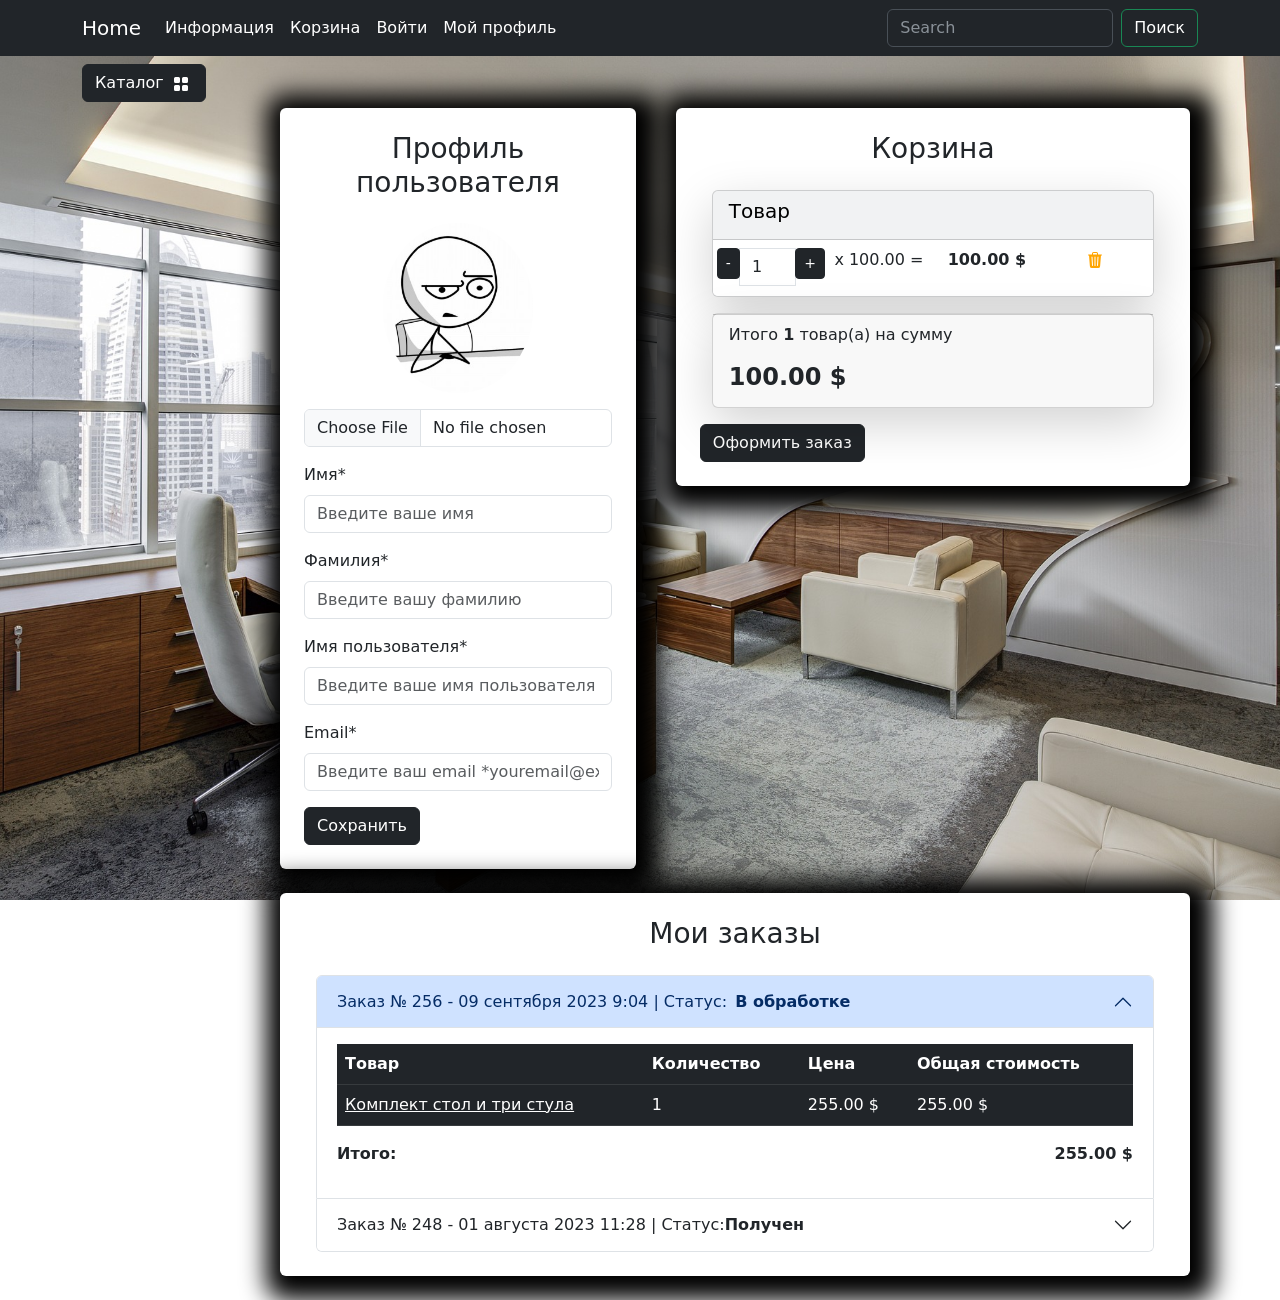
<file: app/source/users/profile.html>
<!DOCTYPE html>
<html lang="en">

<head>
    <meta charset="UTF-8">
    <meta http-equiv="X-UA-Compatible" content="IE=edge">
    <meta name="viewport" content="width=device-width, initial-scale=1.0">
    <link rel="stylesheet" href="../deps/css/bootstrap/bootstrap.min.css">
    <link rel="stylesheet" href="../deps/css/my_css.css">
    <link rel="apple-touch-icon" sizes="180x180" href="../deps/favicon/apple-touch-icon.png">
    <link rel="icon" type="image/png" sizes="32x32" href="../deps/favicon/favicon-32x32.png">
    <link rel="icon" type="image/png" sizes="16x16" href="f../iguration/favicon/favicon-16x16.png">
    <link rel="manifest" href="../deps/favicon/site.webmanifest">
    <title>Профиль</title>
</head>

<body>
    <header>
        <nav class="navbar navbar-expand-lg bg-dark" data-bs-theme="dark">
            <div class="container">
                <a class="navbar-brand" href="../index.html">Home</a>
                <button class="navbar-toggler" type="button" data-bs-toggle="collapse"
                    data-bs-target="#navbarSupportedContent" aria-controls="navbarSupportedContent"
                    aria-expanded="false" aria-label="Toggle navigation">
                    <span class="navbar-toggler-icon"></span>
                </button>
                <div class="collapse navbar-collapse" id="navbarSupportedContent">
                    <ul class="navbar-nav me-auto mb-2 mb-lg-0">
                        <li class="nav-item dropdown ">
                            <a class="nav-link dropdown-toggle text-white" href="#" role="button"
                                data-bs-toggle="dropdown" aria-expanded="false">
                                Информация
                            </a>
                            <ul class="dropdown-menu">
                                <li><a class="dropdown-item  text-white" href="#">Доставка и оплата</a></li>
                                <li><a class="dropdown-item  text-white" href="#">Контактная информация</a></li>
                                <li><a class="dropdown-item  text-white" href="#">Про нас</a></li>
                            </ul>
                        </li>
                        <li class="nav-item">
                            <a class="nav-link  text-white" href="../carts/cart.html">Корзина</a>
                        </li>
                        <li class="nav-item">
                            <a class="nav-link  text-white" href="../users/login.html">Войти</a>
                        </li>
                        <li class="nav-item dropdown ">
                            <a class="nav-link dropdown-toggle text-white" href="#" role="button"
                                data-bs-toggle="dropdown" aria-expanded="false">
                                Мой профиль
                            </a>
                            <ul class="dropdown-menu">
                                <li><a class="dropdown-item  text-white" href="../carts/cart.html">Корзина</a></li>
                                <li><a class="dropdown-item  text-white" href="../users/profile.html">Личный кабинет</a>
                                </li>
                                <li><a class="dropdown-item  text-white" href="#">Админ панель</a></li>
                                <li>
                                    <hr class="dropdown-divider">
                                </li>
                                <li><a class="dropdown-item  text-white" href="#">Выйти</a></li>
                            </ul>
                        </li>
                    </ul>
                    <form class="d-flex" role="search">
                        <input class="form-control me-2" type="search" placeholder="Search" aria-label="Search">
                        <button class="btn btn-outline-success text-white" type="submit">Поиск</button>
                    </form>
                </div>
            </div>
        </nav>
    </header>
    <section>
        <div class="container">
            <!-- Каталог и корзина с фиксированным расположением на странице -->
            <div class="row mt-1 position-fixed z-3">
                <!-- Каталог -->
                <div class="dropdown mb-2">
                    <button class="btn btn-secondary dropdown-toggle btn-dark" type="button" data-bs-toggle="dropdown"
                        aria-expanded="false">
                        Каталог
                        <img class="mx-1" src="../deps/icons/grid-fill.svg" alt="Catalog Icon" width="16"
                            height="16">
                    </button>
                    <ul class="dropdown-menu bg-dark" data-bs-theme="dark">
                        <li><a class="dropdown-item text-white" href="../goods/catalog.html">Все товары</a></li>
                        <li><a class="dropdown-item text-white" href="../goods/catalog.html">Кухня</a></li>
                        <li><a class="dropdown-item text-white" href="../goods/catalog.html">Спальня</a></li>
                        <li><a class="dropdown-item text-white" href="../goods/catalog.html">Гостинная</a></li>
                        <li><a class="dropdown-item text-white" href="../goods/catalog.html">Офис</a></li>
                        <li><a class="dropdown-item text-white" href="../goods/catalog.html">Фурнитура</a></li>
                        <li><a class="dropdown-item text-white" href="../goods/catalog.html">Декор</a></li>
                    </ul>
                </div>
            </div>
        </div>
        <!-- Контент -->
        <div class="container">
            <div class="row mt-1">
                <div class="col-lg-2">
                    <!-- Пустой блок на усмотрение -->
                </div>
                <div class="col-lg-10">
                    <!-- Контент на странице -->
                    <div class="row">
                        <div class="container mt-5">
                            <div class="row">
                                <!-- Профиль с данными пользователя -->
                                <div class="col-md-5">
                                    <div class=" bg-white p-4 mb-4 mx-2 rounded custom-shadow">
                                        <h3 class="text-center mb-4">Профиль пользователя</h3>
                                        <form>
                                            <div class="row">
                                                <div class="col-md-12 mb-3 text-center">
                                                    <img src="../deps/images/baseavatar.jpg"
                                                        alt="Аватар пользователя" class="img-fluid rounded-circle"
                                                        style="max-width: 150px;">
                                                    <input type="file" class="form-control mt-3" id="avatar"
                                                        accept="image/*">
                                                </div>
                                                <div class="col-md-12 mb-3">
                                                    <label for="firstName" class="form-label">Имя*</label>
                                                    <input type="text" class="form-control" id="firstName"
                                                        placeholder="Введите ваше имя" value="" required>
                                                </div>
                                                <div class="col-md-12 mb-3">
                                                    <label for="lastName" class="form-label">Фамилия*</label>
                                                    <input type="text" class="form-control" id="lastName"
                                                        placeholder="Введите вашу фамилию" value="" required>
                                                </div>
                                                <div class="col-md-12 mb-3">
                                                    <label for="username" class="form-label">Имя пользователя*</label>
                                                    <input type="text" class="form-control" id="username"
                                                        placeholder="Введите ваше имя пользователя" value="" required>
                                                </div>
                                                <div class="col-md-12 mb-3">
                                                    <label for="email" class="form-label">Email*</label>
                                                    <input type="email" class="form-control" id="email"
                                                        placeholder="Введите ваш email *youremail@example.com" value=""
                                                        required>
                                                </div>
                                            </div>
                                            <button type="submit" class="btn btn-dark">Сохранить</button>
                                        </form>
                                    </div>
                                </div>
                                <!-- Корзина -->
                                <div class="col-md-7">
                                    <div class=" bg-white p-4 mb-4 mx-2 rounded custom-shadow">
                                        <h3 class="text-center mb-4">Корзина</h3>
                                        <div class="container" id="cart-items-container">
                                            <!-- Разметка корзины -->
                                            <div class="card mb-3 text-bg-light shadow-lg">
                                                <div class="card-header">
                                                    <h5 class="card-title">Товар</h5>
                                                </div>
                                                <ul class="list-group list-group-flush">
                                                    <li class="list-group-item">
                                                        <div class="row text-center">
                                                            <div class="col p-0">
                                                                <div class="input-group">
                                                                    <span class="input-group-btn">
                                                                        <button type="button" class="btn btn-dark btn-sm decrement"
                                                                            data-cart-id="" data-cart-change-url="">-</button>
                                                                    </span>
                                                                    <input type="text" class="form-control number" value="1"
                                                                        readonly>
                                                                    <span class="input-group-btn">
                                                                        <button type="button" class="btn btn-dark btn-sm increment"
                                                                            data-cart-id="" data-cart-change-url="">+</button>
                                                                    </span>
                                                                </div>
                                                            </div>
                                                            <div class="col p-0">
                                                                <p>x 100.00 = </p>
                                                            </div>
                                                            <div class="col p-0"><strong>100.00 $</strong></div>
                                                            <div class="col p-0">
                                                                <a href="#" class="remove-from-cart" data-cart-id="">
                                                                    <img class="mx-1" src="../deps/icons/trash3-fill.svg"
                                                                        alt="Catalog Icon" width="16" height="16">
                                                                </a>
                                                            </div>
                                                        </div>
                                                    </li>
                                                </ul>
                                            </div>
                                            <div class="card mb-3 shadow-lg">
                                                <div class="card-footer">
                                                    <p class="float-left">Итого <strong>1</strong> товар(а) на сумму</p>
                                                    <h4 class="float-left"><strong>100.00 $</strong></h4>
                                                </div>
                                            </div>
                                            <!-- Закончилась разметка корзины -->
                                        </div>
                                        <a class="btn btn-dark" href="../orders/create_order.html">
                                            Оформить заказ
                                        </a>
                                    </div>
                                </div>
                                <!-- Оформленные заказы -->
                                <div class="col-md-12">
                                    <div class=" bg-white p-4 mb-4 mx-2 rounded custom-shadow">
                                        <h3 class="text-center mb-4">Мои заказы</h3>
                                        <!-- Разметка заказов -->
                                        <div class="container">
                                            <div class="accordion" id="accordionExample">
                                                <div class="accordion-item">
                                                    <h2 class="accordion-header" id="heading1">
                                                        <button class="accordion-button" type="button" data-bs-toggle="collapse" data-bs-target="#collapse1" aria-expanded="false" aria-controls="collapse1">
                                                            Заказ № 256 - 09 сентября 2023 9:04 | Статус:<strong class="mx-2"> В обработке</strong>
                                                        </button>
                                                    </h2>
                                                    <div id="collapse1" class="accordion-collapse collapse show" aria-labelledby="heading1" data-bs-parent="#accordionExample">
                                                        <div class="accordion-body">
                                                            <table class="table table-dark table-hover">
                                                                <thead>
                                                                    <tr>
                                                                        <th>Товар</th>
                                                                        <th>Количество</th>
                                                                        <th>Цена</th>
                                                                        <th>Общая стоимость</th>
                                                                    </tr>
                                                                </thead>
                                                                <tbody>
                                                                    <tr>
                                                                        <td><a class="text-white" href="#">Комплект стол и три стула</a></td>
                                                                        <td>1</td>
                                                                        <td>255.00 $</td>
                                                                        <td>255.00 $</td>
                                                                        
                                                                    </tr>
                                                                </tbody>
                                                            </table>
                                                            <div class="d-flex justify-content-between">
                                                                <p><strong>Итого:</strong></p>
                                                                <p><strong>255.00 $</strong></p>

                                                            </div>
                                                        </div>
                                                    </div>
                                                </div>
                                                <div class="accordion-item">
                                                    <h2 class="accordion-header" id="heading2">
                                                        <button class="accordion-button collapsed" type="button" data-bs-toggle="collapse" data-bs-target="#collapse2" aria-expanded="false" aria-controls="collapse2">
                                                            Заказ № 248 - 01 августа 2023 11:28 | Статус: <strong>Получен</strong>
                                                        </button>
                                                    </h2>
                                                    <div id="collapse2" class="accordion-collapse collapse" aria-labelledby="heading2" data-bs-parent="#accordionExample">
                                                        <div class="accordion-body">
                                                            <table class="table table-dark table-hover">
                                                                <thead>
                                                                    <tr>
                                                                        <th>Товар</th>
                                                                        <th>Количество</th>
                                                                        <th>Цена</th>
                                                                        <th>Общая стоимость</th>
                                                                    </tr>
                                                                </thead>
                                                                <tbody>
                                                                    <tr>
                                                                        <td><a class="text-white" href="#">Стул офисный</a></td>
                                                                        <td>2</td>
                                                                        <td>30.00 $</td>
                                                                        <td>60.00 $</td>
                                                                        
                                                                    </tr>
                                                                </tbody>
                                                            </table>
                                                        </div>
                                                    </div>
                                                </div>
                                            </div>
                                        </div>
                                        <!-- Закончилась разметка заказов -->
                                    </div>
                                </div>
                            </div>
                        </div>
                    </div>
                </div>
            </div>
        </div>
    </section>
    <script src="../deps/js/jquery/jquery-3.7.0.min.js"></script>
    <script src="../deps/js/jquery-events.js"></script>
    <script src="../deps/js/jquery-ajax.js"></script>
    <script src="../deps/js/bootstrap/bootstrap.bundle.min.js"></script>
</body>

</html>
</file>
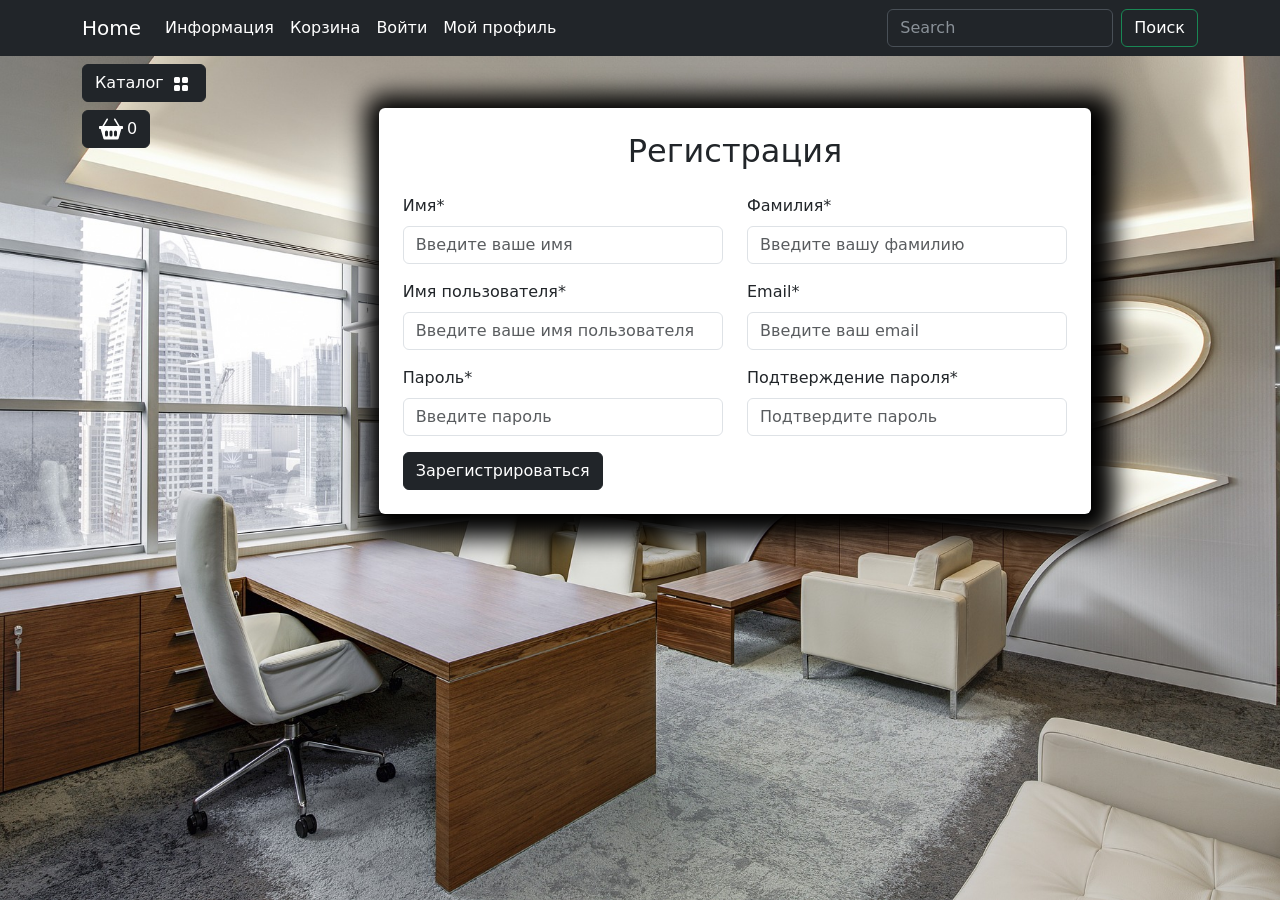
<file: app/source/users/registration.html>
<!DOCTYPE html>
<html lang="en">

<head>
    <meta charset="UTF-8">
    <meta http-equiv="X-UA-Compatible" content="IE=edge">
    <meta name="viewport" content="width=device-width, initial-scale=1.0">
    <link rel="stylesheet" href="../deps/css/bootstrap/bootstrap.min.css">
    <link rel="stylesheet" href="../deps/css/my_css.css">
    <link rel="apple-touch-icon" sizes="180x180" href="../deps/favicon/apple-touch-icon.png">
    <link rel="icon" type="image/png" sizes="32x32" href="../deps/favicon/favicon-32x32.png">
    <link rel="icon" type="image/png" sizes="16x16" href="../deps/favicon/favicon-16x16.png">
    <link rel="manifest" href="../deps/favicon/site.webmanifest">
    <title>Регистрация</title>
</head>

<body>
    <header>
        <nav class="navbar navbar-expand-lg bg-dark" data-bs-theme="dark">
            <div class="container">
                <a class="navbar-brand" href="../index.html">Home</a>
                <button class="navbar-toggler" type="button" data-bs-toggle="collapse"
                    data-bs-target="#navbarSupportedContent" aria-controls="navbarSupportedContent"
                    aria-expanded="false" aria-label="Toggle navigation">
                    <span class="navbar-toggler-icon"></span>
                </button>
                <div class="collapse navbar-collapse" id="navbarSupportedContent">
                    <ul class="navbar-nav me-auto mb-2 mb-lg-0">
                        <li class="nav-item dropdown ">
                            <a class="nav-link dropdown-toggle text-white" href="#" role="button"
                                data-bs-toggle="dropdown" aria-expanded="false">
                                Информация
                            </a>
                            <ul class="dropdown-menu">
                                <li><a class="dropdown-item  text-white" href="#">Доставка и оплата</a></li>
                                <li><a class="dropdown-item  text-white" href="#">Контактная информация</a></li>
                                <li><a class="dropdown-item  text-white" href="#">Про нас</a></li>
                            </ul>
                        </li>
                        <li class="nav-item">
                            <a class="nav-link  text-white" href="../carts/cart.html">Корзина</a>
                        </li>
                        <li class="nav-item">
                            <a class="nav-link  text-white" href="../users/login.html">Войти</a>
                        </li>
                        <li class="nav-item dropdown ">
                            <a class="nav-link dropdown-toggle text-white" href="#" role="button"
                                data-bs-toggle="dropdown" aria-expanded="false">
                                Мой профиль
                            </a>
                            <ul class="dropdown-menu">
                                <li><a class="dropdown-item  text-white" href="../carts/cart.html">Корзина</a></li>
                                <li><a class="dropdown-item  text-white" href="../users/profile.html">Личный кабинет</a>
                                </li>
                                <li><a class="dropdown-item  text-white" href="#">Админ панель</a></li>
                                <li>
                                    <hr class="dropdown-divider">
                                </li>
                                <li><a class="dropdown-item  text-white" href="#">Выйти</a></li>
                            </ul>
                        </li>
                    </ul>
                    <form class="d-flex" role="search">
                        <input class="form-control me-2" type="search" placeholder="Search" aria-label="Search">
                        <button class="btn btn-outline-success text-white" type="submit">Поиск</button>
                    </form>
                </div>
            </div>
        </nav>
    </header>
    <section>
        <div class="container">
            <!-- Каталог и корзина с фиксированным расположением на странице -->
            <div class="row mt-1 position-fixed z-3">
                <!-- Каталог -->
                <div class="dropdown mb-2">
                    <button class="btn btn-secondary dropdown-toggle btn-dark" type="button" data-bs-toggle="dropdown"
                        aria-expanded="false">
                        Каталог
                        <img class="mx-1" src="../deps/icons/grid-fill.svg" alt="Catalog Icon" width="16"
                            height="16">
                    </button>
                    <ul class="dropdown-menu bg-dark" data-bs-theme="dark">
                        <li><a class="dropdown-item text-white" href="../goods/catalog.html">Все товары</a></li>
                        <li><a class="dropdown-item text-white" href="../goods/catalog.html">Кухня</a></li>
                        <li><a class="dropdown-item text-white" href="../goods/catalog.html">Спальня</a></li>
                        <li><a class="dropdown-item text-white" href="../goods/catalog.html">Гостинная</a></li>
                        <li><a class="dropdown-item text-white" href="../goods/catalog.html">Офис</a></li>
                        <li><a class="dropdown-item text-white" href="../goods/catalog.html">Фурнитура</a></li>
                        <li><a class="dropdown-item text-white" href="../goods/catalog.html">Декор</a></li>
                    </ul>
                </div>
                <!-- Значек корзины, вызывает модальное окно -->
                <div>
                    <button type="button" class="btn btn-dark btn-secondary d-flex" id="modalButton" aria-expanded="false">
                        <img class="mx-1" src="../deps/icons/basket2-fill.svg" alt="Catalog Icon" width="24"
                            height="24">
                        <span>0</span>
                    </button>
                </div>
                <!-- Разметка модального окна корзины -->
                <div class="modal fade" id="exampleModal" tabindex="-1" aria-labelledby="exampleModalLabel"
                    aria-hidden="true">
                    <div class="modal-dialog modal-dialog-scrollable">
                        <div class="modal-content">
                            <div class="modal-header">
                                <button type="button" class="btn-close" data-bs-dismiss="modal"
                                    aria-label="Close"></button>
                            </div>
                            <div class="modal-body">
                                <h3 class="text-center mb-4">Корзина</h3>
                                <div class="container" id="cart-items-container">
                                    <!-- Разметка корзины -->
                                    <div class="card mb-3 text-bg-light shadow-lg">
                                        <div class="card-header">
                                            <h5 class="card-title">Товар</h5>
                                        </div>
                                        <ul class="list-group list-group-flush">
                                            <li class="list-group-item">
                                                <div class="row text-center">
                                                    <div class="col p-0">
                                                        <div class="input-group">
                                                            <span class="input-group-btn">
                                                                <button type="button" class="btn btn-dark btn-sm decrement"
                                                                    data-cart-id="" data-cart-change-url="">-</button>
                                                            </span>
                                                            <input type="text" class="form-control number" value="1"
                                                                readonly>
                                                            <span class="input-group-btn">
                                                                <button type="button" class="btn btn-dark btn-sm increment"
                                                                    data-cart-id="" data-cart-change-url="">+</button>
                                                            </span>
                                                        </div>
                                                    </div>
                                                    <div class="col p-0">
                                                        <p>x 100.00 = </p>
                                                    </div>
                                                    <div class="col p-0"><strong>100.00 $</strong></div>
                                                    <div class="col p-0">
                                                        <a href="#" class="remove-from-cart" data-cart-id="">
                                                            <img class="mx-1" src="../deps/icons/trash3-fill.svg"
                                                                alt="Catalog Icon" width="16" height="16">
                                                        </a>
                                                    </div>
                                                </div>
                                            </li>
                                        </ul>
                                    </div>
                                    <div class="card mb-3 shadow-lg">
                                        <div class="card-footer">
                                            <p class="float-left">Итого <strong>1</strong> товар(а) на сумму</p>
                                            <h4 class="float-left"><strong>100.00 $</strong></h4>
                                        </div>
                                    </div>
                                    <!-- Закончилась разметка корзины -->
                                </div>
                                <a class="btn btn-dark" href="../orders/create_order.html">
                                    Оформить заказ
                                </a>
                            </div>
                        </div>
                    </div>
                </div>
                <!-- Закончилась разметка модального окна -->
            </div>
        </div>
        <!-- Контент -->
        <div class="container">
            <div class="row mt-1">
                <div class="col-lg-2">
                    <!-- Пустой блок на усмотрение -->
                </div>
                <div class="col-lg-10">
                    <!-- Контент на странице -->
                    <div class="row">
                        <div class="container mt-5">
                            <div class="row justify-content-center">
                                <div class="col-md-9 bg-white p-4 mb-5 mx-2 rounded custom-shadow">
                                    <h2 class="text-center mb-4">Регистрация</h2>
                                    <form>
                                        <div class="row">
                                            <div class="col-md-6 mb-3">
                                                <label for="firstName" class="form-label">Имя*</label>
                                                <input type="text" class="form-control" id="firstName"
                                                    placeholder="Введите ваше имя" required>
                                            </div>
                                            <div class="col-md-6 mb-3">
                                                <label for="lastName" class="form-label">Фамилия*</label>
                                                <input type="text" class="form-control" id="lastName"
                                                    placeholder="Введите вашу фамилию" required>
                                            </div>
                                            <div class="col-md-6 mb-3">
                                                <label for="username" class="form-label">Имя пользователя*</label>
                                                <input type="text" class="form-control" id="username"
                                                    placeholder="Введите ваше имя пользователя" required>
                                            </div>
                                            <div class="col-md-6 mb-3">
                                                <label for="email" class="form-label">Email*</label>
                                                <input type="email" class="form-control" id="email"
                                                    placeholder="Введите ваш email" required>
                                            </div>
                                            <div class="col-md-6 mb-3">
                                                <label for="password1" class="form-label">Пароль*</label>
                                                <input type="password" class="form-control" id="password1"
                                                    placeholder="Введите пароль" required>
                                            </div>
                                            <div class="col-md-6 mb-3">
                                                <label for="password2" class="form-label">Подтверждение пароля*</label>
                                                <input type="password" class="form-control" id="password2"
                                                    placeholder="Подтвердите пароль" required>
                                            </div>
                                        </div>
                                        <button type="submit"
                                            class="btn btn-dark btn-block">Зарегистрироваться</button>
                                    </form>
                                </div>
                            </div>
                        </div>
                    </div>
                </div>
            </div>
        </div>
    </section>
    <script src="../deps/js/jquery/jquery-3.7.0.min.js"></script>
    <script src="../deps/js/jquery-events.js"></script>
    <script src="../deps/js/jquery-ajax.js"></script>
    <script src="../deps/js/bootstrap/bootstrap.bundle.min.js"></script>
</body>

</html>
</file>
<file: app/source/deps/css/my_css.css>
body {
  background-image: url("../images/bg-image.jpg");
  background-repeat: no-repeat;
  background-attachment: fixed;
  background-position: center center;
  background-size: cover;
  height: 100%;
}

.dropdown-toggle::after {
  content: none;
}

.custom-shadow {
  box-shadow: 5px 5px 25px 19px #000000;
}

.product_id {
  color: rgb(128, 128, 128);
  font-size: 15px;
}

.badge.bg-warning.text-dark {
  position: absolute;
  top: 10px;
  right: 5px;
  z-index: 1;
  padding: 5px 10px;
  border-radius: 3px;
  font-size: 1rem;
  box-shadow: 2px 2px 15px 9px #000000;
}

.badge-banner {
  top: 80%;
  border-radius: 15px;
  font-size: 0.7rem;
}

.size {
  position: absolute;
  top: 84%;
  right: 40%;
}

.size1 {
  position: absolute;
  top: 84%;
  right: 66%;
}
</file>
<file: app/source/deps/css/my_footer_css.css>
footer {
    position: fixed;
    bottom: 0;
    width: 100%;
    background-color: #343a40;
    padding: 10px 0;
  }
</file>
